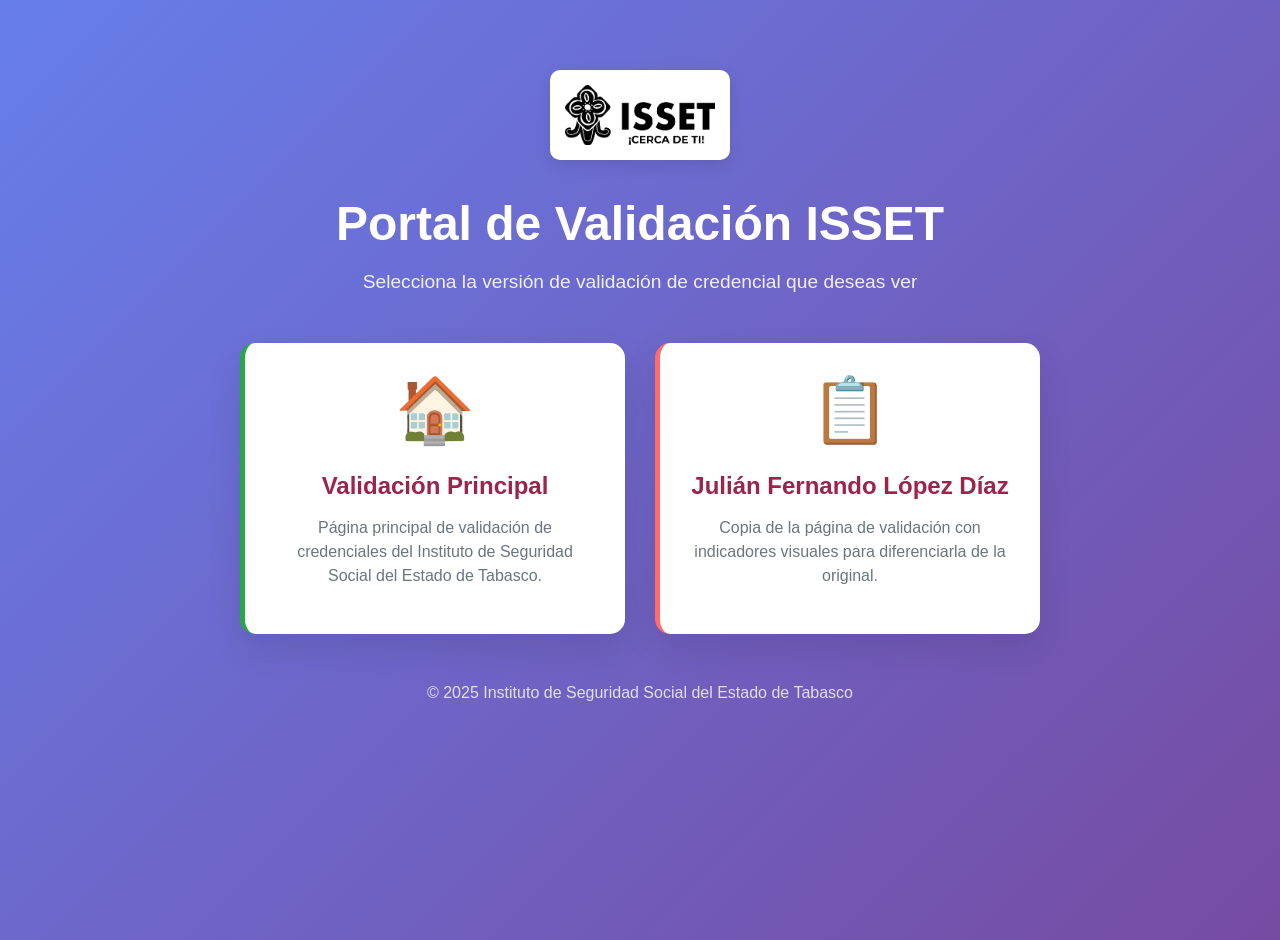
<file: index.html>
<!DOCTYPE html>
<html lang="es">
<head>
    <meta charset="UTF-8">
    <meta name="viewport" content="width=device-width, initial-scale=1.0">
    <title>ISSET | Portal de Validación</title>
    <link rel="stylesheet" href="assets/bootstrap.min.css">
    <style>
        body {
            font-family: "Roboto", "Helvetica", "Arial", sans-serif;
            background: linear-gradient(135deg, #667eea 0%, #764ba2 100%);
            min-height: 100vh;
            margin: 0;
            padding: 20px;
        }

        .container {
            max-width: 800px;
            margin: 0 auto;
            padding-top: 50px;
        }

        .header {
            text-align: center;
            color: white;
            margin-bottom: 50px;
        }

        .header h1 {
            font-size: 3rem;
            font-weight: bold;
            margin-bottom: 20px;
        }

        .header p {
            font-size: 1.2rem;
            opacity: 0.9;
        }

        .card-container {
            display: grid;
            grid-template-columns: repeat(auto-fit, minmax(300px, 1fr));
            gap: 30px;
            margin-top: 40px;
        }

        .nav-card {
            background: white;
            border-radius: 15px;
            padding: 30px;
            text-align: center;
            box-shadow: 0 15px 35px rgba(0,0,0,0.1);
            transition: transform 0.3s ease, box-shadow 0.3s ease;
            text-decoration: none;
            color: inherit;
        }

        .nav-card:hover {
            transform: translateY(-10px);
            box-shadow: 0 25px 50px rgba(0,0,0,0.2);
            text-decoration: none;
            color: inherit;
        }

        .nav-card .icon {
            font-size: 4rem;
            margin-bottom: 20px;
        }

        .nav-card h3 {
            color: #9d2449;
            font-size: 1.5rem;
            margin-bottom: 15px;
            font-weight: 600;
        }

        .nav-card p {
            color: #6c757d;
            font-size: 1rem;
            line-height: 1.5;
        }

        .original {
            border-left: 5px solid #28a745;
        }

        .copy {
            border-left: 5px solid #ff6b6b;
        }

        .logo-container {
            text-align: center;
            margin-bottom: 30px;
        }

        .logo-container img {
            max-width: 150px;
            background: white;
            padding: 15px;
            border-radius: 10px;
            box-shadow: 0 5px 15px rgba(0,0,0,0.1);
        }

        @media (max-width: 768px) {
            .header h1 {
                font-size: 2rem;
            }
            
            .container {
                padding: 20px 10px;
            }
        }
    </style>
</head>
<body>
    <div class="container">
        <div class="logo-container">
            <img src="assets/logo-isset2.dc4c07e5.png" alt="Logo ISSET">
        </div>

        <div class="header">
            <h1>Portal de Validación ISSET</h1>
            <p>Selecciona la versión de validación de credencial que deseas ver</p>
        </div>

        <div class="card-container">
            <a href="validacion-original.html" class="nav-card original">
                <div class="icon">🏠</div>
                <h3>Validación Principal</h3>
                <p>Página principal de validación de credenciales del Instituto de Seguridad Social del Estado de Tabasco.</p>
            </a>

            <a href="tramites.isset.gob.mx/validacion-credencial/index.html" class="nav-card copy">
                <div class="icon">📋</div>
                <h3>Julián Fernando López Díaz</h3>
                <p>Copia de la página de validación con indicadores visuales para diferenciarla de la original.</p>
            </a>
        </div>

        <div style="text-align: center; margin-top: 50px; color: white; opacity: 0.8;">
            <p>&copy; 2025 Instituto de Seguridad Social del Estado de Tabasco</p>
        </div>
    </div>
</body>
</html>
</file>
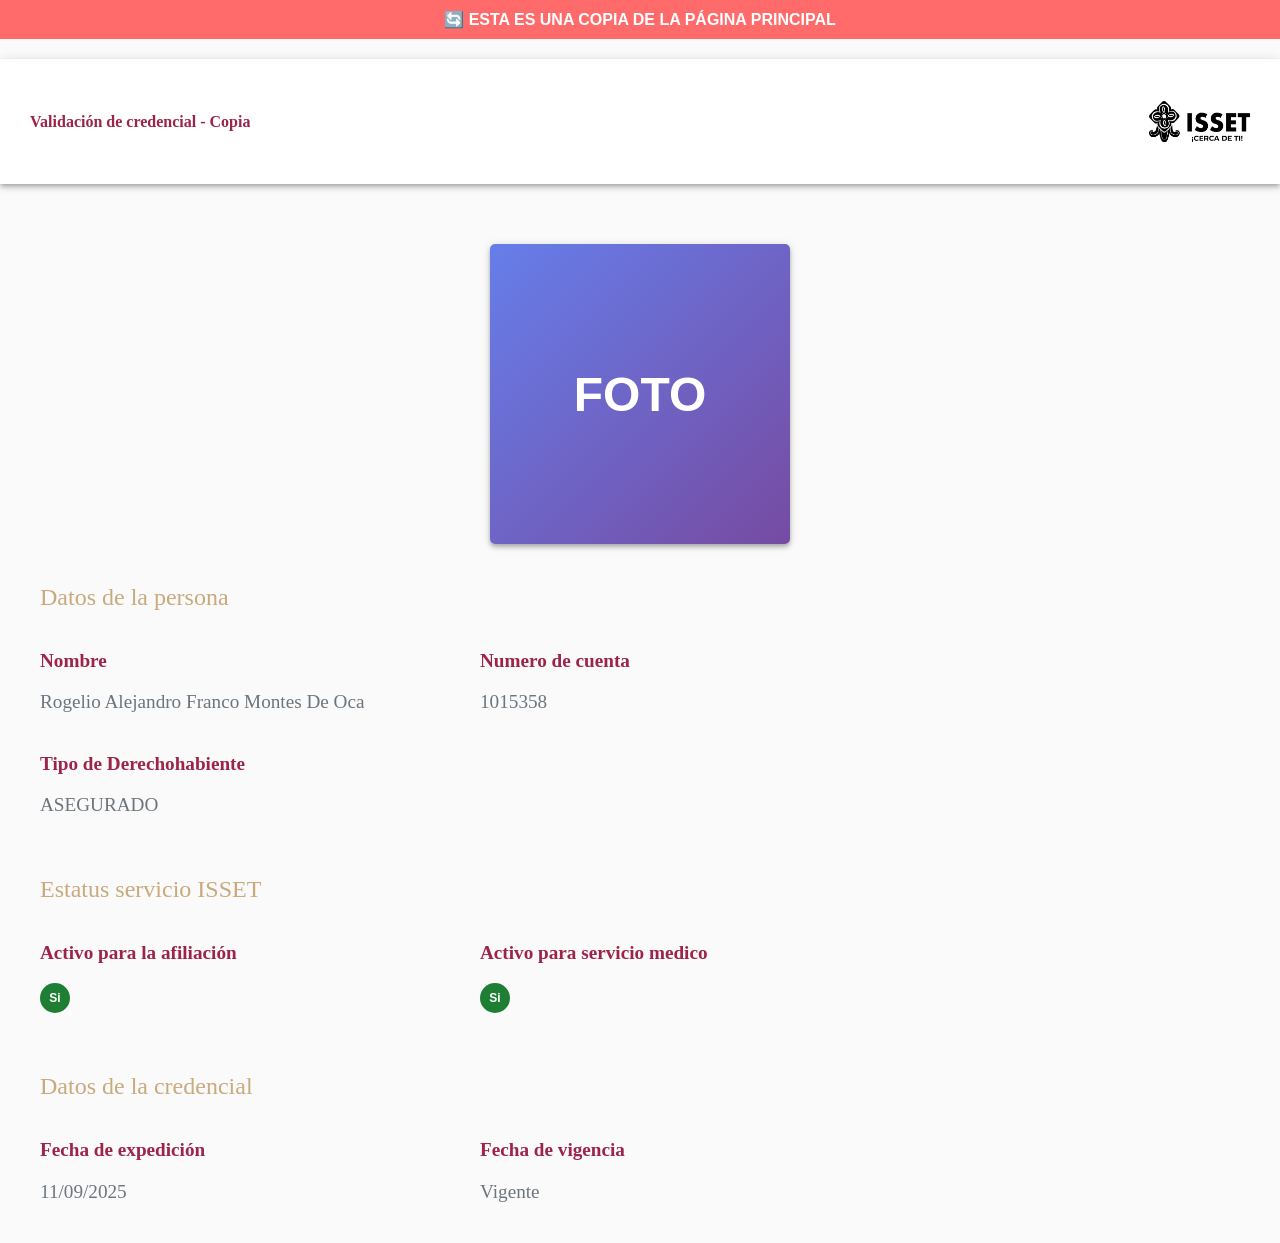
<file: copy/index.html>
<!DOCTYPE html>
<html lang="es">
<head>
    <meta http-equiv="Content-Type" content="text/html; charset=UTF-8">
    <meta http-equiv="Pragma" content="no-cache">
    <meta http-equiv="Expires" content="0">
    <meta name="viewport" content="width=device-width,initial-scale=1">
    <meta name="theme-color" content="#000000">
    <meta name="keywords" content="isset, instituto, seguridad, social, tabasco, tramites, citas">
    <meta name="description" content="Validación de credencial del Instituto de Seguridad Social del Estado de Tabasco - Copia">

    <title>ISSET | Validación de credencial - Copia</title>

    <!-- Bootstrap CSS -->
    <link rel="stylesheet" href="../assets/bootstrap.min.css">

    <!-- Custom Styles -->
    <style>
        body {
            font-family: "Roboto", "Helvetica", "Arial", sans-serif;
            background-color: #fafafa;
            margin: 0;
            padding: 0;
        }

        .text-primary {
            color: #9d2449 !important;
        }

        .text-dorado {
            color: #c9aa7c;
        }

        .shadow {
            box-shadow: 0px 2px 4px -1px rgba(0,0,0,0.2), 0px 4px 5px 0px rgba(0,0,0,0.14), 0px 1px 10px 0px rgba(0,0,0,0.12);
        }

        .navbar {
            background-color: white;
            height: 65px;
            padding: 30px;
            display: flex;
            justify-content: space-between;
            align-items: center;
        }

        .navbar-brand {
            text-overflow: ellipsis;
            overflow: hidden;
            white-space: nowrap;
            font-family: poppins;
            font-weight: 550;
        }

        .content-container {
            padding: 20px 40px;
        }

        .card-image {
            margin-top: 40px;
            display: flex;
            justify-content: center;
        }

        .image-wrapper {
            display: flex;
            width: 300px;
            border-radius: 5px;
            box-shadow: 0px 2px 4px -1px rgba(0,0,0,0.2), 0px 4px 5px 0px rgba(0,0,0,0.14), 0px 1px 10px 0px rgba(0,0,0,0.12);
            overflow: hidden;
        }

        .image-wrapper img {
            border: 10px solid white;
            width: 100%;
        }

        .section-title {
            font-family: poppins;
            font-size: 1.5rem;
            font-weight: 400;
            margin: 40px 0 20px 0;
        }

        .data-field {
            margin-bottom: 20px;
        }

        .row {
            display: flex;
            flex-wrap: wrap;
            margin-left: -15px;
            margin-right: -15px;
        }

        .col-12 {
            flex: 0 0 100% !important;
            max-width: 100% !important;
            padding-left: 15px;
            padding-right: 15px;
        }

        /* Desktop view - horizontal layout */
        @media (min-width: 768px) {
            .col-sm-6 {
                flex: 0 0 50% !important;
                max-width: 50% !important;
            }
        }

        @media (min-width: 960px) {
            .col-md-4 {
                flex: 0 0 33.333333% !important;
                max-width: 33.333333% !important;
            }
        }

        .field-label {
            font-weight: 550;
            font-family: poppins;
            font-size: 1.2rem;
            color: #9d2449;
            margin-bottom: 5px;
        }

        .field-value {
            color: #6c757d;
            font-weight: 500;
            font-family: poppins;
            font-size: 1.2rem;
        }

        .btn-yes-no {
            padding: 0;
            width: 30px;
            height: 30px;
            border-radius: 50%;
            font-weight: 600;
            font-size: 12px;
            cursor: default;
            background-color: #1e7e34;
            color: white;
            border: none;
        }

        @media (max-width: 768px) {
            .content-container {
                padding: 10px 20px;
            }
        }

        /* Indicador de que es una copia */
        .copy-indicator {
            background-color: #ff6b6b;
            color: white;
            text-align: center;
            padding: 10px;
            font-weight: bold;
            margin-bottom: 20px;
        }
    </style>
</head>
<body>
    <!-- Indicador de copia -->
    <div class="copy-indicator">
        🔄 ESTA ES UNA COPIA DE LA PÁGINA PRINCIPAL
    </div>

    <!-- Navigation Bar -->
    <nav class="shadow navbar">
        <span class="text-primary navbar-brand">Validación de credencial - Copia</span>
        <img src="../assets/logo-isset2.dc4c07e5.png" alt="Logo ISSET" style="width: 101px;">
    </nav>

    <!-- Main Content -->
    <div class="content-container">
        <!-- User Photo -->
        <div class="card-image">
            <div class="image-wrapper">
                <!-- Placeholder for user photo -->
                <div style="width: 100%; height: 300px; background: linear-gradient(135deg, #667eea 0%, #764ba2 100%); display: flex; align-items: center; justify-content: center; color: white; font-size: 3rem; font-weight: bold;">
                    FOTO
                </div>
            </div>
        </div>

        <!-- Personal Data Section -->
        <h5 class="text-dorado section-title">Datos de la persona</h5>
        <div class="row">
            <div class="col-12 col-sm-6 col-md-4">
                <div class="data-field">
                    <p class="field-label">Nombre</p>
                    <p class="field-value">Rogelio Alejandro Franco Montes De Oca</p>
                </div>
            </div>
            <div class="col-12 col-sm-6 col-md-4">
                <div class="data-field">
                    <p class="field-label">Numero de cuenta</p>
                    <p class="field-value">1015358</p>
                </div>
            </div>
            <div class="col-12 col-sm-6 col-md-4">
                <div class="data-field">
                    <p class="field-label">Tipo de Derechohabiente</p>
                    <p class="field-value">ASEGURADO</p>
                </div>
            </div>
        </div>

        <!-- Service Status Section -->
        <h5 class="text-dorado section-title">Estatus servicio ISSET</h5>
        <div class="row">
            <div class="col-12 col-sm-6 col-md-4">
                <div class="data-field">
                    <p class="field-label">Activo para la afiliación</p>
                    <p class="field-value">
                        <button type="button" class="btn-yes-no btn btn-success">Si</button>
                    </p>
                </div>
            </div>
            <div class="col-12 col-sm-6 col-md-4">
                <div class="data-field">
                    <p class="field-label">Activo para servicio medico</p>
                    <p class="field-value">
                        <button type="button" class="btn-yes-no btn btn-success">Si</button>
                    </p>
                </div>
            </div>
        </div>

        <!-- Credential Data Section -->
        <h5 class="text-dorado section-title">Datos de la credencial</h5>
        <div class="row">
            <div class="col-12 col-sm-6 col-md-4">
                <div class="data-field">
                    <p class="field-label">Fecha de expedición</p>
                    <p class="field-value">11/09/2025</p>
                </div>
            </div>
            <div class="col-12 col-sm-6 col-md-4">
                <div class="data-field">
                    <p class="field-label">Fecha de vigencia</p>
                    <p class="field-value">Vigente</p>
                </div>
            </div>
        </div>
    </div>
</body>
</html>
</file>
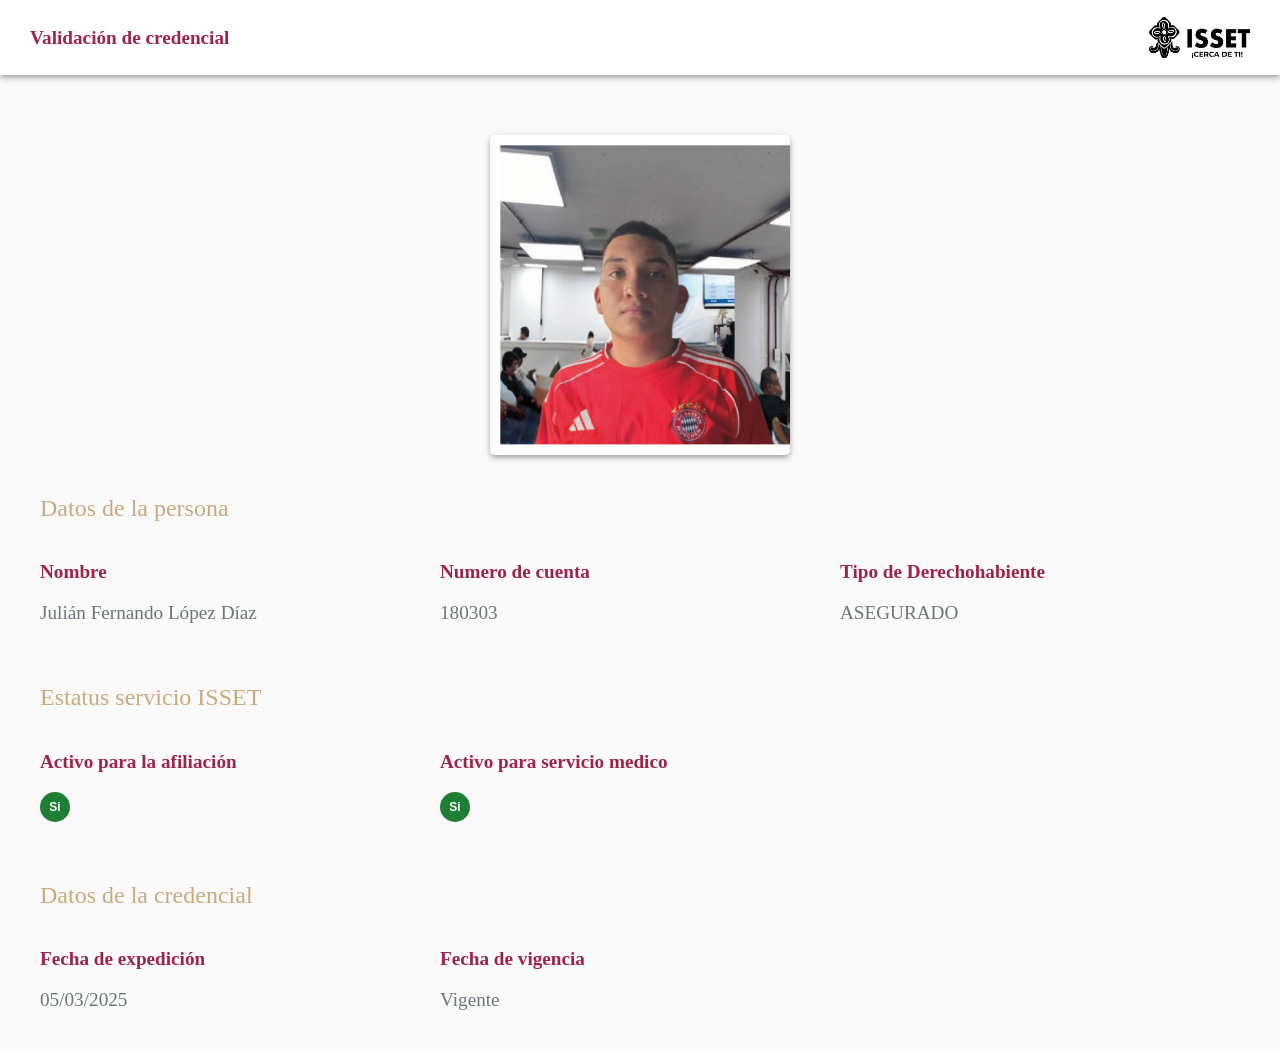
<file: tramites.isset.gob.mx/validacion-credencial/index.html>
<!DOCTYPE html>
<html lang="es">
<head>
    <meta http-equiv="Content-Type" content="text/html; charset=UTF-8">
    <meta http-equiv="Pragma" content="no-cache">
    <meta http-equiv="Expires" content="0">
    <meta name="viewport" content="width=device-width,initial-scale=1">
    <meta name="theme-color" content="#000000">
    <meta name="keywords" content="isset, instituto, seguridad, social, tabasco, tramites, citas">
    <meta name="description" content="Validación de credencial del Instituto de Seguridad Social del Estado de Tabasco - Copia">

    <title>ISSET | Validación de credencial</title>

    <!-- Bootstrap CSS -->
    <link rel="stylesheet" href="assets/bootstrap.min.css">

    <!-- Custom Styles -->
    <style>
        body {
            font-family: "Roboto", "Helvetica", "Arial", sans-serif;
            background-color: #fafafa;
            margin: 0;
            padding: 0;
        }

        .text-primary {
            color: #9d2449 !important;
            font-weight: bold;
            font-family: poppins;
            font-size: 1.2rem;
        }

        .text-dorado {
            color: #c9aa7c;
        }

        .shadow {
            box-shadow: 0px 2px 4px -1px rgba(0,0,0,0.2), 0px 4px 5px 0px rgba(0,0,0,0.14), 0px 1px 10px 0px rgba(0,0,0,0.12);
        }

        .navbar {
            background-color: white;
            height: 15px;
            padding: 30px;
            display: flex;
            justify-content: space-between;
            align-items: center;
        }

        .navbar-brand {
            text-overflow: ellipsis;
            overflow: hidden;
            white-space: nowrap;
            font-family: poppins;
            font-weight: 550;
        }

        .content-container {
            padding: 20px 40px;
        }

        .card-image {
            margin-top: 40px;
            display: flex;
            justify-content: center;
        }

        .image-wrapper {
            display: flex;
            width: 300px;
            border-radius: 5px;
            box-shadow: 0px 2px 4px -1px rgba(0,0,0,0.2), 0px 4px 5px 0px rgba(0,0,0,0.14), 0px 1px 10px 0px rgba(0,0,0,0.12);
            overflow: hidden;
        }

        .image-wrapper img {
            border: 10px solid white;
            width: 100%;
        }

        .section-title {
            font-family: poppins;
            font-size: 1.5rem;
            font-weight: 400;
            margin: 40px 0 20px 0;
        }

        .data-field {
            margin-bottom: 20px;
        }

        .row {
            display: flex;
            flex-wrap: wrap;
        }

        .col-12 {
            flex: 0 0 100% !important;
            max-width: 100% !important;
        }

        /* Desktop view - horizontal layout */
        @media (min-width: 768px) {
            .col-sm-6 {
                flex: 0 0 50% !important;
                max-width: 50% !important;
            }
        }

        @media (min-width: 960px) {
            .col-md-4 {
                flex: 0 0 33.333333% !important;
                max-width: 33.333333% !important;
            }
        }

        .field-label {
            font-weight: 550;
            font-family: poppins;
            font-size: 1.2rem;
            color: #9d2449;
            margin-bottom: 5px;
        }

        .field-value {
            color: #6c757d;
            font-weight: 500;
            font-family: poppins;
            font-size: 1.2rem;
        }

        .btn-yes-no {
            padding: 0;
            width: 30px;
            height: 30px;
            border-radius: 50%;
            font-weight: 600;
            font-size: 12px;
            cursor: default;
            background-color: #1e7e34;
            color: white;
            border: none;
        }

        @media (max-width: 768px) {
            .content-container {
                padding: 10px 20px;
            }
        }

        /* Indicador de que es una copia */
        .copy-indicator {
            background-color: #ff6b6b;
            color: white;
            text-align: center;
            padding: 10px;
            font-weight: bold;
            margin-bottom: 20px;
        }
    </style>
</head>
<body>
    <!-- Navigation Bar -->
    <nav class="shadow navbar">
        <span class="text-primary navbar-brand">Validación de credencial</span>
        <img src="assets/logo-isset2.dc4c07e5.png" alt="Logo ISSET" style="width: 101px;">
    </nav>

    <!-- Main Content -->
    <div class="content-container">
        <!-- User Photo -->
        <div class="card-image">
            <div class="image-wrapper">
                <!-- User photo -->
                <img src="assets/imagen-1.png" alt="Foto del usuario" style="width: 100%; height: 300px; object-fit: cover;">
            </div>
        </div>

        <!-- Personal Data Section -->
        <h5 class="text-dorado section-title">Datos de la persona</h5>
        <div class="row">
            <div class="col-12 col-sm-6 col-md-4">
                <div class="data-field">
                    <p class="field-label">Nombre</p>
                    <p class="field-value">Julián Fernando López Díaz</p>
                </div>
            </div>
            <div class="col-12 col-sm-6 col-md-4">
                <div class="data-field">
                    <p class="field-label">Numero de cuenta</p>
                    <p class="field-value">180303</p>
                </div>
            </div>
            <div class="col-12 col-sm-6 col-md-4">
                <div class="data-field">
                    <p class="field-label">Tipo de Derechohabiente</p>
                    <p class="field-value">ASEGURADO</p>
                </div>
            </div>
        </div>

        <!-- Service Status Section -->
        <h5 class="text-dorado section-title">Estatus servicio ISSET</h5>
        <div class="row">
            <div class="col-12 col-sm-6 col-md-4">
                <div class="data-field">
                    <p class="field-label">Activo para la afiliación</p>
                    <p class="field-value">
                        <button type="button" class="btn-yes-no btn btn-success">Si</button>
                    </p>
                </div>
            </div>
            <div class="col-12 col-sm-6 col-md-4">
                <div class="data-field">
                    <p class="field-label">Activo para servicio medico</p>
                    <p class="field-value">
                        <button type="button" class="btn-yes-no btn btn-success">Si</button>
                    </p>
                </div>
            </div>
        </div>

        <!-- Credential Data Section -->
        <h5 class="text-dorado section-title">Datos de la credencial</h5>
        <div class="row">
            <div class="col-12 col-sm-6 col-md-4">
                <div class="data-field">
                    <p class="field-label">Fecha de expedición</p>
                    <p class="field-value">05/03/2025</p>
                </div>
            </div>
            <div class="col-12 col-sm-6 col-md-4">
                <div class="data-field">
                    <p class="field-label">Fecha de vigencia</p>
                    <p class="field-value">Vigente</p>
                </div>
            </div>
        </div>
    </div>
</body>
</html>
</file>
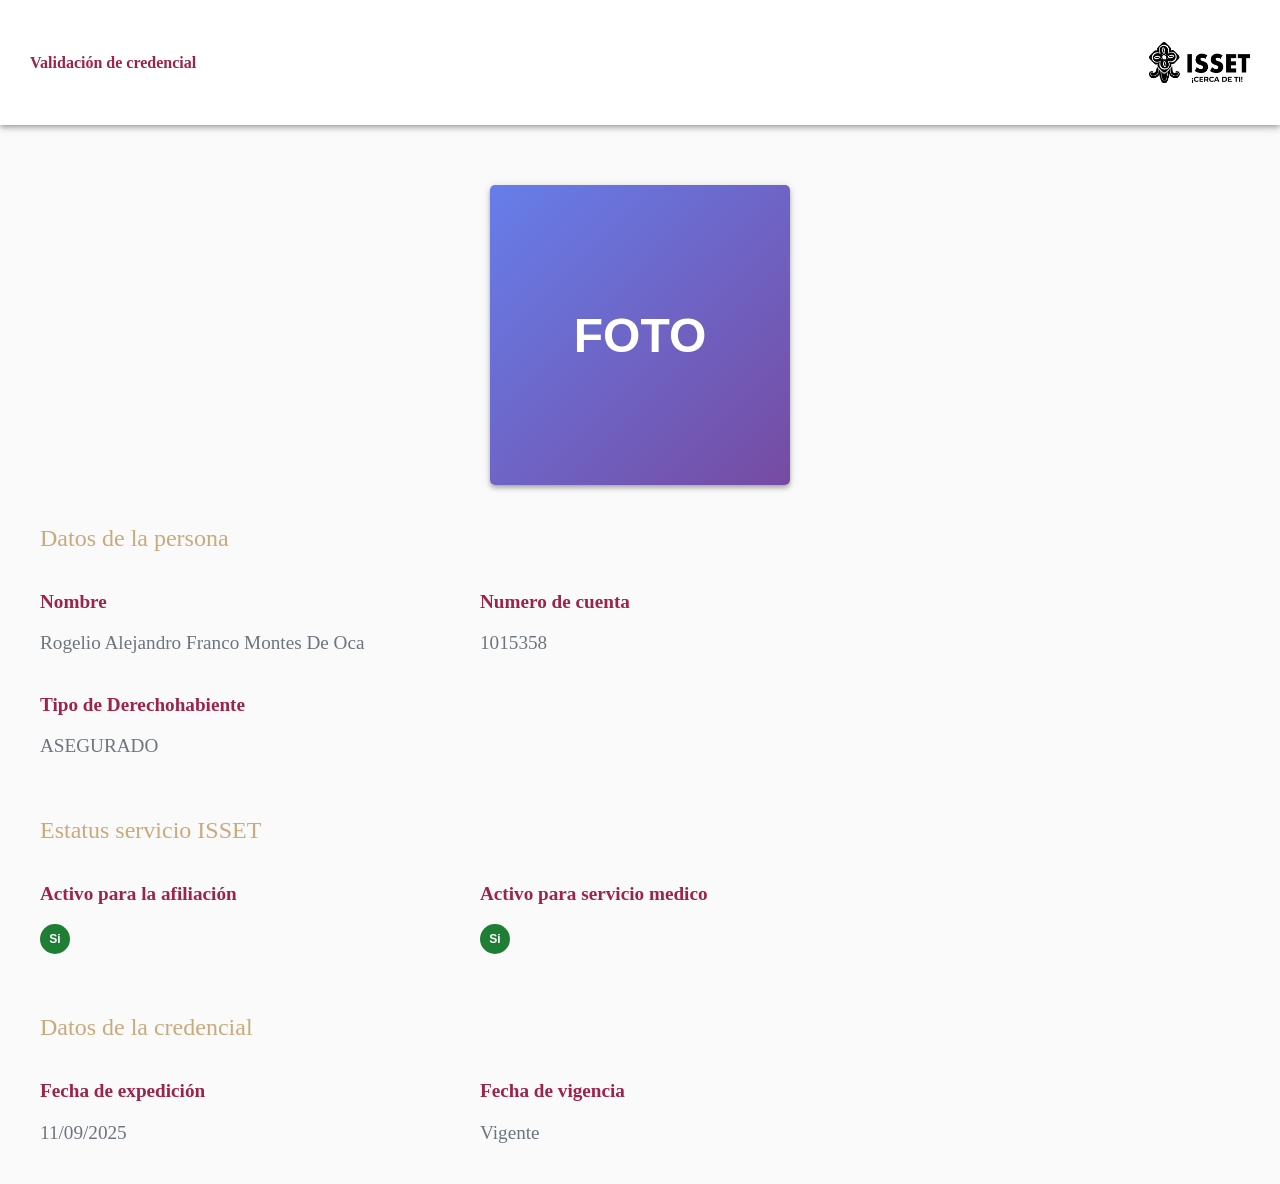
<file: validacion-original.html>
<!DOCTYPE html>
<html lang="es">
<head>
    <meta http-equiv="Content-Type" content="text/html; charset=UTF-8">
    <meta http-equiv="Pragma" content="no-cache">
    <meta http-equiv="Expires" content="0">
    <meta name="viewport" content="width=device-width,initial-scale=1">
    <meta name="theme-color" content="#000000">
    <meta name="keywords" content="isset, instituto, seguridad, social, tabasco, tramites, citas">
    <meta name="description" content="Validación de credencial del Instituto de Seguridad Social del Estado de Tabasco">

    <title>ISSET | Validación de credencial</title>

    <!-- Bootstrap CSS -->
    <link rel="stylesheet" href="assets/bootstrap.min.css">

    <!-- Custom Styles -->
    <style>
        body {
            font-family: "Roboto", "Helvetica", "Arial", sans-serif;
            background-color: #fafafa;
            margin: 0;
            padding: 0;
        }

        .text-primary {
            color: #9d2449 !important;
        }

        .text-dorado {
            color: #c9aa7c;
        }

        .shadow {
            box-shadow: 0px 2px 4px -1px rgba(0,0,0,0.2), 0px 4px 5px 0px rgba(0,0,0,0.14), 0px 1px 10px 0px rgba(0,0,0,0.12);
        }

        .navbar {
            background-color: white;
            height: 65px;
            padding: 30px;
            display: flex;
            justify-content: space-between;
            align-items: center;
        }

        .navbar-brand {
            text-overflow: ellipsis;
            overflow: hidden;
            white-space: nowrap;
            font-family: poppins;
            font-weight: 550;
        }

        .content-container {
            padding: 20px 40px;
        }

        .card-image {
            margin-top: 40px;
            display: flex;
            justify-content: center;
        }

        .image-wrapper {
            display: flex;
            width: 300px;
            border-radius: 5px;
            box-shadow: 0px 2px 4px -1px rgba(0,0,0,0.2), 0px 4px 5px 0px rgba(0,0,0,0.14), 0px 1px 10px 0px rgba(0,0,0,0.12);
            overflow: hidden;
        }

        .image-wrapper img {
            border: 10px solid white;
            width: 100%;
        }

        .section-title {
            font-family: poppins;
            font-size: 1.5rem;
            font-weight: 400;
            margin: 40px 0 20px 0;
        }

        .data-field {
            margin-bottom: 20px;
        }

        .row {
            display: flex;
            flex-wrap: wrap;
            margin-left: -15px;
            margin-right: -15px;
        }

        .col-12 {
            flex: 0 0 100% !important;
            max-width: 100% !important;
            padding-left: 15px;
            padding-right: 15px;
        }

        /* Desktop view - horizontal layout */
        @media (min-width: 768px) {
            .col-sm-6 {
                flex: 0 0 50% !important;
                max-width: 50% !important;
            }
        }

        @media (min-width: 960px) {
            .col-md-4 {
                flex: 0 0 33.333333% !important;
                max-width: 33.333333% !important;
            }
        }

        .field-label {
            font-weight: 550;
            font-family: poppins;
            font-size: 1.2rem;
            color: #9d2449;
            margin-bottom: 5px;
        }

        .field-value {
            color: #6c757d;
            font-weight: 500;
            font-family: poppins;
            font-size: 1.2rem;
        }

        .btn-yes-no {
            padding: 0;
            width: 30px;
            height: 30px;
            border-radius: 50%;
            font-weight: 600;
            font-size: 12px;
            cursor: default;
            background-color: #1e7e34;
            color: white;
            border: none;
        }

        @media (max-width: 768px) {
            .content-container {
                padding: 10px 20px;
            }
        }
    </style>
</head>
<body>
    <!-- Navigation Bar -->
    <nav class="shadow navbar">
        <span class="text-primary navbar-brand">Validación de credencial</span>
        <img src="assets/logo-isset2.dc4c07e5.png" alt="Logo ISSET" style="width: 101px;">
    </nav>

    <!-- Main Content -->
    <div class="content-container">
        <!-- User Photo -->
        <div class="card-image">
            <div class="image-wrapper">
                <!-- Placeholder for user photo -->
                <div style="width: 100%; height: 300px; background: linear-gradient(135deg, #667eea 0%, #764ba2 100%); display: flex; align-items: center; justify-content: center; color: white; font-size: 3rem; font-weight: bold;">
                    FOTO
                </div>
            </div>
        </div>

        <!-- Personal Data Section -->
        <h5 class="text-dorado section-title">Datos de la persona</h5>
        <div class="row">
            <div class="col-12 col-sm-6 col-md-4">
                <div class="data-field">
                    <p class="field-label">Nombre</p>
                    <p class="field-value">Rogelio Alejandro Franco Montes De Oca</p>
                </div>
            </div>
            <div class="col-12 col-sm-6 col-md-4">
                <div class="data-field">
                    <p class="field-label">Numero de cuenta</p>
                    <p class="field-value">1015358</p>
                </div>
            </div>
            <div class="col-12 col-sm-6 col-md-4">
                <div class="data-field">
                    <p class="field-label">Tipo de Derechohabiente</p>
                    <p class="field-value">ASEGURADO</p>
                </div>
            </div>
        </div>

        <!-- Service Status Section -->
        <h5 class="text-dorado section-title">Estatus servicio ISSET</h5>
        <div class="row">
            <div class="col-12 col-sm-6 col-md-4">
                <div class="data-field">
                    <p class="field-label">Activo para la afiliación</p>
                    <p class="field-value">
                        <button type="button" class="btn-yes-no btn btn-success">Si</button>
                    </p>
                </div>
            </div>
            <div class="col-12 col-sm-6 col-md-4">
                <div class="data-field">
                    <p class="field-label">Activo para servicio medico</p>
                    <p class="field-value">
                        <button type="button" class="btn-yes-no btn btn-success">Si</button>
                    </p>
                </div>
            </div>
        </div>

        <!-- Credential Data Section -->
        <h5 class="text-dorado section-title">Datos de la credencial</h5>
        <div class="row">
            <div class="col-12 col-sm-6 col-md-4">
                <div class="data-field">
                    <p class="field-label">Fecha de expedición</p>
                    <p class="field-value">11/09/2025</p>
                </div>
            </div>
            <div class="col-12 col-sm-6 col-md-4">
                <div class="data-field">
                    <p class="field-label">Fecha de vigencia</p>
                    <p class="field-value">Vigente</p>
                </div>
            </div>
        </div>
    </div>
</body>
</html>
</file>
